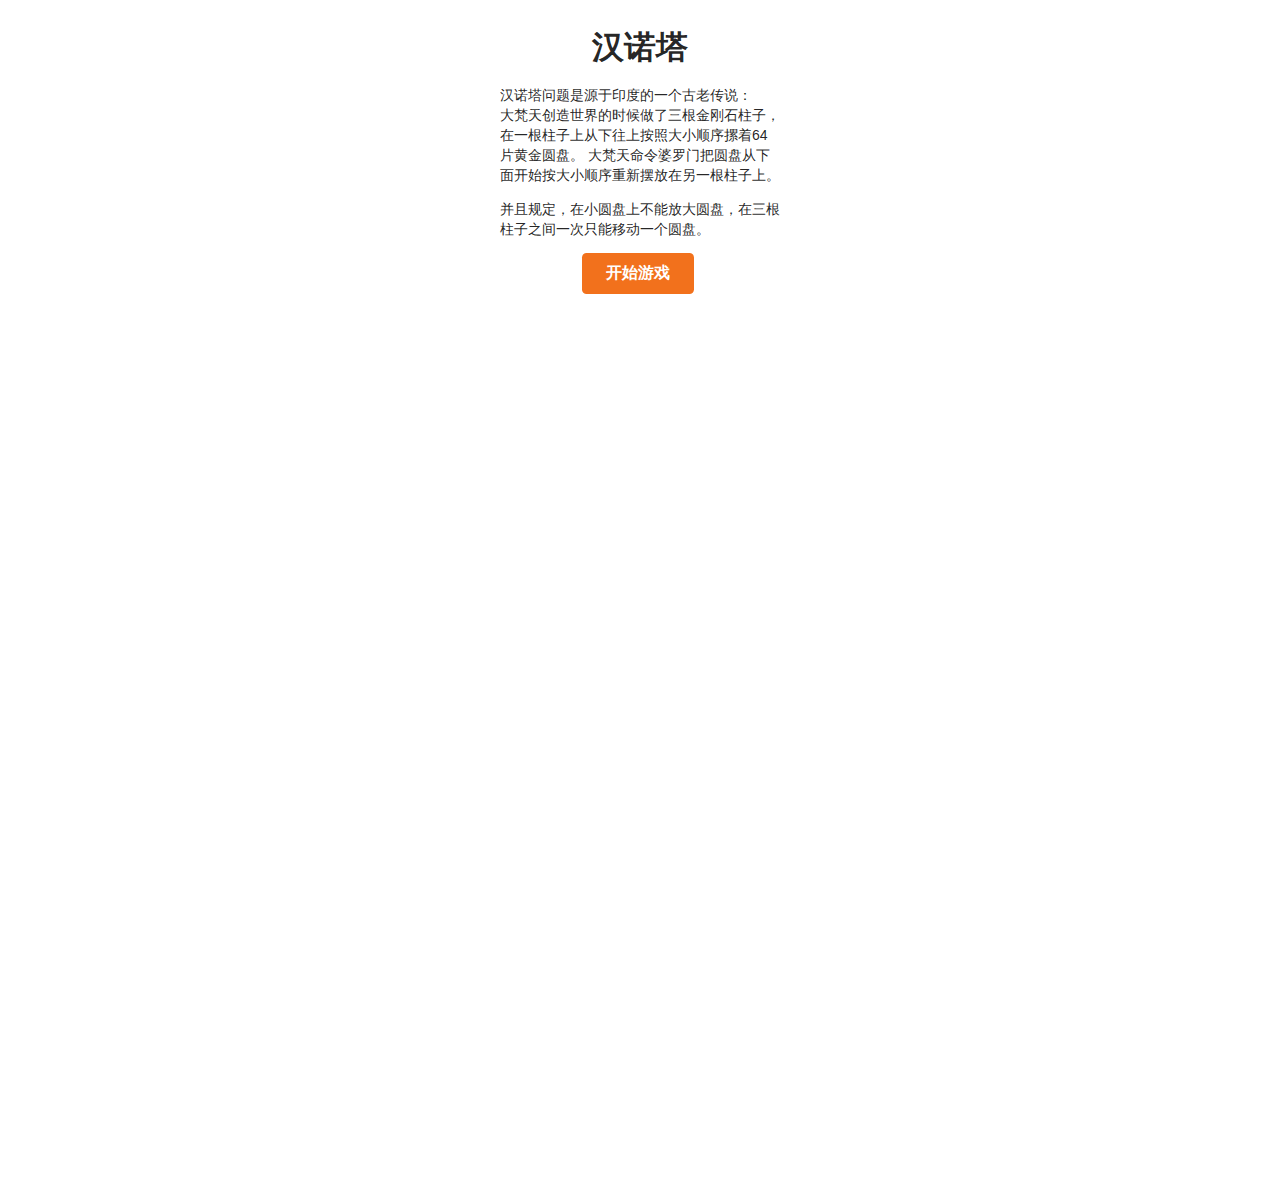
<file: demo/index.html>
<!DOCTYPE html>
<html lang="en">
<head>
    <meta charset="UTF-8">
    <title>疯狂的汉诺塔</title>
    <meta name="viewport" content="width=device-width,initial-scale=1.0,user-scalable=no">
    <link rel="stylesheet" href="libs/semantic/semantic.min.css" />
    <link rel="stylesheet" href="css/style.css" />
</head>
<body>
    <div id="page-loader" class="ui active dimmer">
        <div class="ui text loader">游戏节操加载中，请耐性等待...</div>
    </div>
    <div class="intro">
        <p>
            <h1 style="text-align: center;">汉诺塔</h1>
            汉诺塔问题是源于印度的一个古老传说：<br/>
            大梵天创造世界的时候做了三根金刚石柱子，在一根柱子上从下往上按照大小顺序摞着64片黄金圆盘。
            大梵天命令婆罗门把圆盘从下面开始按大小顺序重新摆放在另一根柱子上。
        </p>
        <p>
            并且规定，在小圆盘上不能放大圆盘，在三根柱子之间一次只能移动一个圆盘。
        </p>
        <p style="text-align: center;">
            <button id="start-game" class="ui button orange">开始游戏</button>
        </p>
    </div>
    <div class="btns-box">
        <button  id="restart-btn" class="ui icon orange button tiny">
            <i class="icon repeat"></i>
        </button>
        <button  id="setting-btn" class="ui icon blue button tiny">
            <i class="icon settings"></i>
        </button>
    </div>
    <div id="box" style="width: 100%; height: 100%;"></div>
    <div id="setting-modal" class="ui modal">
        <div class="header">游戏设置</div>
        <div class="content" style="box-sizing: border-box">
            <div class="ui form">
                <div class="field">
                    <label>昵称</label>
                    <input id="uName" type="text" name="name" placeholder="请输入您的游戏昵称" style="box-sizing: border-box">
                </div>
                <div class="field">
                    <label>盘子数</label>
                    <select id="disk-num" class="ui dropdown">
                        <option value="3" selected>3-简单</option>
                        <option value="4">4</option>
                        <option value="5">5</option>
                        <option value="6">6-极难</option>
                        <option value="7">7</option>
                        <option value="8">8</option>
                        <option value="9">9</option>
                        <option value="9">10-变态难</option>
                    </select>
                </div>
            </div>
        </div>
        <div class="actions">
            <div class="ui approve button orange">开始游戏</div>
        </div>
    </div>
    <div id="result-modal" class="ui modal">
        <div class="header">碉堡啦</div>

        <div class="content" style="box-sizing: border-box">
            <p style="text-align: center;">
                <img  style="max-width: 100%;" src="img/huaxing.gif">
            </p>
            <p style="text-align: center">
                <b><span id="uName-res"></span></b>
                得分
                <b><span id="score-res"></span></b>
                ，完成
                <b><span id="num-res"></span></b>
                阶汉诺塔的移动，仅耗费
                <b><span id="time-res"></span></b>
                秒，求超越
            </p>
        </div>
        <div class="actions">
            <div class="ui approve button orange">重新挑战</div>
        </div>
    </div>

</body>
<script src="libs/jquery.js"></script>
<script src="libs/jquery-ui/jquery-ui.min.js"></script>
<script src="libs/react.full.js"></script>
<script src="libs/JSXTransformer.js"></script>
<script src="libs/jquery.mobiledragfix.js"></script>
<script src="libs/semantic/semantic.min.js"></script>
<script src="js/hannuota.jsx" type="text/jsx"></script>

<script type="text/jsx">
    var hanNuoTaView = null;
    var gameConfig = {};

    function startGame(){
        $('.btns-box').show(200);
        $('.intro').hide(200);
        hanNuoTaView = React.render(
                <TowerBox dTotal={gameConfig.num} uName={gameConfig.name} />,
                document.getElementById('box')
        );
    }
    function endGame(){
        $('.btns-box').hide(200);
        if(hanNuoTaView){
            React.unmountComponentAtNode(document.getElementById('box'));
        }
        hanNuoTaView = null;
    }
    function settingGame(){
        endGame();
        $('#setting-modal').modal({
            closable: false,
            onApprove: function(){
                gameConfig = {
                    name: $('#uName').val() || '佚名',
                    num: $('#disk-num').val()
                };
                startGame();
            }
        }).modal('show');
    }

    $('#restart-btn').click(function(){
        endGame();
        startGame();
    });

    $('#setting-btn').click(function(){
        settingGame();
    });

    $('#start-game').click(function(){
        settingGame();
    });

    $(document).ready(function(){
        $('#page-loader').removeClass('active');
    });
</script>
</html>
</file>
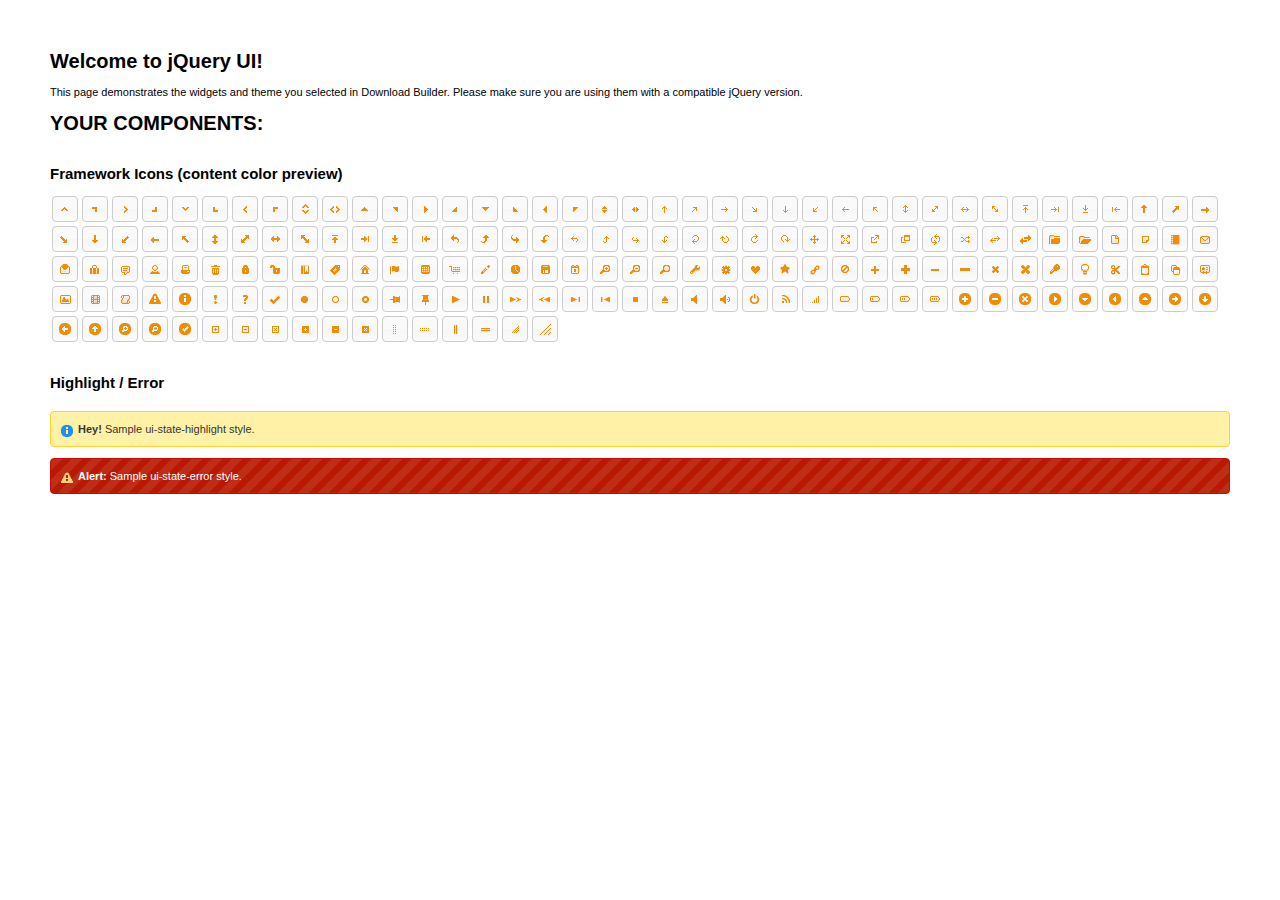
<file: libs/jquery-ui/index.html>
<!doctype html>
<html lang="us">
<head>
	<meta charset="utf-8">
	<title>jQuery UI Example Page</title>
	<link href="jquery-ui.css" rel="stylesheet">
	<style>
	body{
		font: 62.5% "Trebuchet MS", sans-serif;
		margin: 50px;
	}
	.demoHeaders {
		margin-top: 2em;
	}
	#dialog-link {
		padding: .4em 1em .4em 20px;
		text-decoration: none;
		position: relative;
	}
	#dialog-link span.ui-icon {
		margin: 0 5px 0 0;
		position: absolute;
		left: .2em;
		top: 50%;
		margin-top: -8px;
	}
	#icons {
		margin: 0;
		padding: 0;
	}
	#icons li {
		margin: 2px;
		position: relative;
		padding: 4px 0;
		cursor: pointer;
		float: left;
		list-style: none;
	}
	#icons span.ui-icon {
		float: left;
		margin: 0 4px;
	}
	.fakewindowcontain .ui-widget-overlay {
		position: absolute;
	}
	select {
		width: 200px;
	}
	</style>
</head>
<body>

<h1>Welcome to jQuery UI!</h1>

<div class="ui-widget">
	<p>This page demonstrates the widgets and theme you selected in Download Builder. Please make sure you are using them with a compatible jQuery version.</p>
</div>

<h1>YOUR COMPONENTS:</h1>












<h2 class="demoHeaders">Framework Icons (content color preview)</h2>
<ul id="icons" class="ui-widget ui-helper-clearfix">
	<li class="ui-state-default ui-corner-all" title=".ui-icon-carat-1-n"><span class="ui-icon ui-icon-carat-1-n"></span></li>
	<li class="ui-state-default ui-corner-all" title=".ui-icon-carat-1-ne"><span class="ui-icon ui-icon-carat-1-ne"></span></li>
	<li class="ui-state-default ui-corner-all" title=".ui-icon-carat-1-e"><span class="ui-icon ui-icon-carat-1-e"></span></li>
	<li class="ui-state-default ui-corner-all" title=".ui-icon-carat-1-se"><span class="ui-icon ui-icon-carat-1-se"></span></li>
	<li class="ui-state-default ui-corner-all" title=".ui-icon-carat-1-s"><span class="ui-icon ui-icon-carat-1-s"></span></li>
	<li class="ui-state-default ui-corner-all" title=".ui-icon-carat-1-sw"><span class="ui-icon ui-icon-carat-1-sw"></span></li>
	<li class="ui-state-default ui-corner-all" title=".ui-icon-carat-1-w"><span class="ui-icon ui-icon-carat-1-w"></span></li>
	<li class="ui-state-default ui-corner-all" title=".ui-icon-carat-1-nw"><span class="ui-icon ui-icon-carat-1-nw"></span></li>
	<li class="ui-state-default ui-corner-all" title=".ui-icon-carat-2-n-s"><span class="ui-icon ui-icon-carat-2-n-s"></span></li>
	<li class="ui-state-default ui-corner-all" title=".ui-icon-carat-2-e-w"><span class="ui-icon ui-icon-carat-2-e-w"></span></li>
	<li class="ui-state-default ui-corner-all" title=".ui-icon-triangle-1-n"><span class="ui-icon ui-icon-triangle-1-n"></span></li>
	<li class="ui-state-default ui-corner-all" title=".ui-icon-triangle-1-ne"><span class="ui-icon ui-icon-triangle-1-ne"></span></li>
	<li class="ui-state-default ui-corner-all" title=".ui-icon-triangle-1-e"><span class="ui-icon ui-icon-triangle-1-e"></span></li>
	<li class="ui-state-default ui-corner-all" title=".ui-icon-triangle-1-se"><span class="ui-icon ui-icon-triangle-1-se"></span></li>
	<li class="ui-state-default ui-corner-all" title=".ui-icon-triangle-1-s"><span class="ui-icon ui-icon-triangle-1-s"></span></li>
	<li class="ui-state-default ui-corner-all" title=".ui-icon-triangle-1-sw"><span class="ui-icon ui-icon-triangle-1-sw"></span></li>
	<li class="ui-state-default ui-corner-all" title=".ui-icon-triangle-1-w"><span class="ui-icon ui-icon-triangle-1-w"></span></li>
	<li class="ui-state-default ui-corner-all" title=".ui-icon-triangle-1-nw"><span class="ui-icon ui-icon-triangle-1-nw"></span></li>
	<li class="ui-state-default ui-corner-all" title=".ui-icon-triangle-2-n-s"><span class="ui-icon ui-icon-triangle-2-n-s"></span></li>
	<li class="ui-state-default ui-corner-all" title=".ui-icon-triangle-2-e-w"><span class="ui-icon ui-icon-triangle-2-e-w"></span></li>
	<li class="ui-state-default ui-corner-all" title=".ui-icon-arrow-1-n"><span class="ui-icon ui-icon-arrow-1-n"></span></li>
	<li class="ui-state-default ui-corner-all" title=".ui-icon-arrow-1-ne"><span class="ui-icon ui-icon-arrow-1-ne"></span></li>
	<li class="ui-state-default ui-corner-all" title=".ui-icon-arrow-1-e"><span class="ui-icon ui-icon-arrow-1-e"></span></li>
	<li class="ui-state-default ui-corner-all" title=".ui-icon-arrow-1-se"><span class="ui-icon ui-icon-arrow-1-se"></span></li>
	<li class="ui-state-default ui-corner-all" title=".ui-icon-arrow-1-s"><span class="ui-icon ui-icon-arrow-1-s"></span></li>
	<li class="ui-state-default ui-corner-all" title=".ui-icon-arrow-1-sw"><span class="ui-icon ui-icon-arrow-1-sw"></span></li>
	<li class="ui-state-default ui-corner-all" title=".ui-icon-arrow-1-w"><span class="ui-icon ui-icon-arrow-1-w"></span></li>
	<li class="ui-state-default ui-corner-all" title=".ui-icon-arrow-1-nw"><span class="ui-icon ui-icon-arrow-1-nw"></span></li>
	<li class="ui-state-default ui-corner-all" title=".ui-icon-arrow-2-n-s"><span class="ui-icon ui-icon-arrow-2-n-s"></span></li>
	<li class="ui-state-default ui-corner-all" title=".ui-icon-arrow-2-ne-sw"><span class="ui-icon ui-icon-arrow-2-ne-sw"></span></li>
	<li class="ui-state-default ui-corner-all" title=".ui-icon-arrow-2-e-w"><span class="ui-icon ui-icon-arrow-2-e-w"></span></li>
	<li class="ui-state-default ui-corner-all" title=".ui-icon-arrow-2-se-nw"><span class="ui-icon ui-icon-arrow-2-se-nw"></span></li>
	<li class="ui-state-default ui-corner-all" title=".ui-icon-arrowstop-1-n"><span class="ui-icon ui-icon-arrowstop-1-n"></span></li>
	<li class="ui-state-default ui-corner-all" title=".ui-icon-arrowstop-1-e"><span class="ui-icon ui-icon-arrowstop-1-e"></span></li>
	<li class="ui-state-default ui-corner-all" title=".ui-icon-arrowstop-1-s"><span class="ui-icon ui-icon-arrowstop-1-s"></span></li>
	<li class="ui-state-default ui-corner-all" title=".ui-icon-arrowstop-1-w"><span class="ui-icon ui-icon-arrowstop-1-w"></span></li>
	<li class="ui-state-default ui-corner-all" title=".ui-icon-arrowthick-1-n"><span class="ui-icon ui-icon-arrowthick-1-n"></span></li>
	<li class="ui-state-default ui-corner-all" title=".ui-icon-arrowthick-1-ne"><span class="ui-icon ui-icon-arrowthick-1-ne"></span></li>
	<li class="ui-state-default ui-corner-all" title=".ui-icon-arrowthick-1-e"><span class="ui-icon ui-icon-arrowthick-1-e"></span></li>
	<li class="ui-state-default ui-corner-all" title=".ui-icon-arrowthick-1-se"><span class="ui-icon ui-icon-arrowthick-1-se"></span></li>
	<li class="ui-state-default ui-corner-all" title=".ui-icon-arrowthick-1-s"><span class="ui-icon ui-icon-arrowthick-1-s"></span></li>
	<li class="ui-state-default ui-corner-all" title=".ui-icon-arrowthick-1-sw"><span class="ui-icon ui-icon-arrowthick-1-sw"></span></li>
	<li class="ui-state-default ui-corner-all" title=".ui-icon-arrowthick-1-w"><span class="ui-icon ui-icon-arrowthick-1-w"></span></li>
	<li class="ui-state-default ui-corner-all" title=".ui-icon-arrowthick-1-nw"><span class="ui-icon ui-icon-arrowthick-1-nw"></span></li>
	<li class="ui-state-default ui-corner-all" title=".ui-icon-arrowthick-2-n-s"><span class="ui-icon ui-icon-arrowthick-2-n-s"></span></li>
	<li class="ui-state-default ui-corner-all" title=".ui-icon-arrowthick-2-ne-sw"><span class="ui-icon ui-icon-arrowthick-2-ne-sw"></span></li>
	<li class="ui-state-default ui-corner-all" title=".ui-icon-arrowthick-2-e-w"><span class="ui-icon ui-icon-arrowthick-2-e-w"></span></li>
	<li class="ui-state-default ui-corner-all" title=".ui-icon-arrowthick-2-se-nw"><span class="ui-icon ui-icon-arrowthick-2-se-nw"></span></li>
	<li class="ui-state-default ui-corner-all" title=".ui-icon-arrowthickstop-1-n"><span class="ui-icon ui-icon-arrowthickstop-1-n"></span></li>
	<li class="ui-state-default ui-corner-all" title=".ui-icon-arrowthickstop-1-e"><span class="ui-icon ui-icon-arrowthickstop-1-e"></span></li>
	<li class="ui-state-default ui-corner-all" title=".ui-icon-arrowthickstop-1-s"><span class="ui-icon ui-icon-arrowthickstop-1-s"></span></li>
	<li class="ui-state-default ui-corner-all" title=".ui-icon-arrowthickstop-1-w"><span class="ui-icon ui-icon-arrowthickstop-1-w"></span></li>
	<li class="ui-state-default ui-corner-all" title=".ui-icon-arrowreturnthick-1-w"><span class="ui-icon ui-icon-arrowreturnthick-1-w"></span></li>
	<li class="ui-state-default ui-corner-all" title=".ui-icon-arrowreturnthick-1-n"><span class="ui-icon ui-icon-arrowreturnthick-1-n"></span></li>
	<li class="ui-state-default ui-corner-all" title=".ui-icon-arrowreturnthick-1-e"><span class="ui-icon ui-icon-arrowreturnthick-1-e"></span></li>
	<li class="ui-state-default ui-corner-all" title=".ui-icon-arrowreturnthick-1-s"><span class="ui-icon ui-icon-arrowreturnthick-1-s"></span></li>
	<li class="ui-state-default ui-corner-all" title=".ui-icon-arrowreturn-1-w"><span class="ui-icon ui-icon-arrowreturn-1-w"></span></li>
	<li class="ui-state-default ui-corner-all" title=".ui-icon-arrowreturn-1-n"><span class="ui-icon ui-icon-arrowreturn-1-n"></span></li>
	<li class="ui-state-default ui-corner-all" title=".ui-icon-arrowreturn-1-e"><span class="ui-icon ui-icon-arrowreturn-1-e"></span></li>
	<li class="ui-state-default ui-corner-all" title=".ui-icon-arrowreturn-1-s"><span class="ui-icon ui-icon-arrowreturn-1-s"></span></li>
	<li class="ui-state-default ui-corner-all" title=".ui-icon-arrowrefresh-1-w"><span class="ui-icon ui-icon-arrowrefresh-1-w"></span></li>
	<li class="ui-state-default ui-corner-all" title=".ui-icon-arrowrefresh-1-n"><span class="ui-icon ui-icon-arrowrefresh-1-n"></span></li>
	<li class="ui-state-default ui-corner-all" title=".ui-icon-arrowrefresh-1-e"><span class="ui-icon ui-icon-arrowrefresh-1-e"></span></li>
	<li class="ui-state-default ui-corner-all" title=".ui-icon-arrowrefresh-1-s"><span class="ui-icon ui-icon-arrowrefresh-1-s"></span></li>
	<li class="ui-state-default ui-corner-all" title=".ui-icon-arrow-4"><span class="ui-icon ui-icon-arrow-4"></span></li>
	<li class="ui-state-default ui-corner-all" title=".ui-icon-arrow-4-diag"><span class="ui-icon ui-icon-arrow-4-diag"></span></li>
	<li class="ui-state-default ui-corner-all" title=".ui-icon-extlink"><span class="ui-icon ui-icon-extlink"></span></li>
	<li class="ui-state-default ui-corner-all" title=".ui-icon-newwin"><span class="ui-icon ui-icon-newwin"></span></li>
	<li class="ui-state-default ui-corner-all" title=".ui-icon-refresh"><span class="ui-icon ui-icon-refresh"></span></li>
	<li class="ui-state-default ui-corner-all" title=".ui-icon-shuffle"><span class="ui-icon ui-icon-shuffle"></span></li>
	<li class="ui-state-default ui-corner-all" title=".ui-icon-transfer-e-w"><span class="ui-icon ui-icon-transfer-e-w"></span></li>
	<li class="ui-state-default ui-corner-all" title=".ui-icon-transferthick-e-w"><span class="ui-icon ui-icon-transferthick-e-w"></span></li>
	<li class="ui-state-default ui-corner-all" title=".ui-icon-folder-collapsed"><span class="ui-icon ui-icon-folder-collapsed"></span></li>
	<li class="ui-state-default ui-corner-all" title=".ui-icon-folder-open"><span class="ui-icon ui-icon-folder-open"></span></li>
	<li class="ui-state-default ui-corner-all" title=".ui-icon-document"><span class="ui-icon ui-icon-document"></span></li>
	<li class="ui-state-default ui-corner-all" title=".ui-icon-document-b"><span class="ui-icon ui-icon-document-b"></span></li>
	<li class="ui-state-default ui-corner-all" title=".ui-icon-note"><span class="ui-icon ui-icon-note"></span></li>
	<li class="ui-state-default ui-corner-all" title=".ui-icon-mail-closed"><span class="ui-icon ui-icon-mail-closed"></span></li>
	<li class="ui-state-default ui-corner-all" title=".ui-icon-mail-open"><span class="ui-icon ui-icon-mail-open"></span></li>
	<li class="ui-state-default ui-corner-all" title=".ui-icon-suitcase"><span class="ui-icon ui-icon-suitcase"></span></li>
	<li class="ui-state-default ui-corner-all" title=".ui-icon-comment"><span class="ui-icon ui-icon-comment"></span></li>
	<li class="ui-state-default ui-corner-all" title=".ui-icon-person"><span class="ui-icon ui-icon-person"></span></li>
	<li class="ui-state-default ui-corner-all" title=".ui-icon-print"><span class="ui-icon ui-icon-print"></span></li>
	<li class="ui-state-default ui-corner-all" title=".ui-icon-trash"><span class="ui-icon ui-icon-trash"></span></li>
	<li class="ui-state-default ui-corner-all" title=".ui-icon-locked"><span class="ui-icon ui-icon-locked"></span></li>
	<li class="ui-state-default ui-corner-all" title=".ui-icon-unlocked"><span class="ui-icon ui-icon-unlocked"></span></li>
	<li class="ui-state-default ui-corner-all" title=".ui-icon-bookmark"><span class="ui-icon ui-icon-bookmark"></span></li>
	<li class="ui-state-default ui-corner-all" title=".ui-icon-tag"><span class="ui-icon ui-icon-tag"></span></li>
	<li class="ui-state-default ui-corner-all" title=".ui-icon-home"><span class="ui-icon ui-icon-home"></span></li>
	<li class="ui-state-default ui-corner-all" title=".ui-icon-flag"><span class="ui-icon ui-icon-flag"></span></li>
	<li class="ui-state-default ui-corner-all" title=".ui-icon-calculator"><span class="ui-icon ui-icon-calculator"></span></li>
	<li class="ui-state-default ui-corner-all" title=".ui-icon-cart"><span class="ui-icon ui-icon-cart"></span></li>
	<li class="ui-state-default ui-corner-all" title=".ui-icon-pencil"><span class="ui-icon ui-icon-pencil"></span></li>
	<li class="ui-state-default ui-corner-all" title=".ui-icon-clock"><span class="ui-icon ui-icon-clock"></span></li>
	<li class="ui-state-default ui-corner-all" title=".ui-icon-disk"><span class="ui-icon ui-icon-disk"></span></li>
	<li class="ui-state-default ui-corner-all" title=".ui-icon-calendar"><span class="ui-icon ui-icon-calendar"></span></li>
	<li class="ui-state-default ui-corner-all" title=".ui-icon-zoomin"><span class="ui-icon ui-icon-zoomin"></span></li>
	<li class="ui-state-default ui-corner-all" title=".ui-icon-zoomout"><span class="ui-icon ui-icon-zoomout"></span></li>
	<li class="ui-state-default ui-corner-all" title=".ui-icon-search"><span class="ui-icon ui-icon-search"></span></li>
	<li class="ui-state-default ui-corner-all" title=".ui-icon-wrench"><span class="ui-icon ui-icon-wrench"></span></li>
	<li class="ui-state-default ui-corner-all" title=".ui-icon-gear"><span class="ui-icon ui-icon-gear"></span></li>
	<li class="ui-state-default ui-corner-all" title=".ui-icon-heart"><span class="ui-icon ui-icon-heart"></span></li>
	<li class="ui-state-default ui-corner-all" title=".ui-icon-star"><span class="ui-icon ui-icon-star"></span></li>
	<li class="ui-state-default ui-corner-all" title=".ui-icon-link"><span class="ui-icon ui-icon-link"></span></li>
	<li class="ui-state-default ui-corner-all" title=".ui-icon-cancel"><span class="ui-icon ui-icon-cancel"></span></li>
	<li class="ui-state-default ui-corner-all" title=".ui-icon-plus"><span class="ui-icon ui-icon-plus"></span></li>
	<li class="ui-state-default ui-corner-all" title=".ui-icon-plusthick"><span class="ui-icon ui-icon-plusthick"></span></li>
	<li class="ui-state-default ui-corner-all" title=".ui-icon-minus"><span class="ui-icon ui-icon-minus"></span></li>
	<li class="ui-state-default ui-corner-all" title=".ui-icon-minusthick"><span class="ui-icon ui-icon-minusthick"></span></li>
	<li class="ui-state-default ui-corner-all" title=".ui-icon-close"><span class="ui-icon ui-icon-close"></span></li>
	<li class="ui-state-default ui-corner-all" title=".ui-icon-closethick"><span class="ui-icon ui-icon-closethick"></span></li>
	<li class="ui-state-default ui-corner-all" title=".ui-icon-key"><span class="ui-icon ui-icon-key"></span></li>
	<li class="ui-state-default ui-corner-all" title=".ui-icon-lightbulb"><span class="ui-icon ui-icon-lightbulb"></span></li>
	<li class="ui-state-default ui-corner-all" title=".ui-icon-scissors"><span class="ui-icon ui-icon-scissors"></span></li>
	<li class="ui-state-default ui-corner-all" title=".ui-icon-clipboard"><span class="ui-icon ui-icon-clipboard"></span></li>
	<li class="ui-state-default ui-corner-all" title=".ui-icon-copy"><span class="ui-icon ui-icon-copy"></span></li>
	<li class="ui-state-default ui-corner-all" title=".ui-icon-contact"><span class="ui-icon ui-icon-contact"></span></li>
	<li class="ui-state-default ui-corner-all" title=".ui-icon-image"><span class="ui-icon ui-icon-image"></span></li>
	<li class="ui-state-default ui-corner-all" title=".ui-icon-video"><span class="ui-icon ui-icon-video"></span></li>
	<li class="ui-state-default ui-corner-all" title=".ui-icon-script"><span class="ui-icon ui-icon-script"></span></li>
	<li class="ui-state-default ui-corner-all" title=".ui-icon-alert"><span class="ui-icon ui-icon-alert"></span></li>
	<li class="ui-state-default ui-corner-all" title=".ui-icon-info"><span class="ui-icon ui-icon-info"></span></li>
	<li class="ui-state-default ui-corner-all" title=".ui-icon-notice"><span class="ui-icon ui-icon-notice"></span></li>
	<li class="ui-state-default ui-corner-all" title=".ui-icon-help"><span class="ui-icon ui-icon-help"></span></li>
	<li class="ui-state-default ui-corner-all" title=".ui-icon-check"><span class="ui-icon ui-icon-check"></span></li>
	<li class="ui-state-default ui-corner-all" title=".ui-icon-bullet"><span class="ui-icon ui-icon-bullet"></span></li>
	<li class="ui-state-default ui-corner-all" title=".ui-icon-radio-off"><span class="ui-icon ui-icon-radio-off"></span></li>
	<li class="ui-state-default ui-corner-all" title=".ui-icon-radio-on"><span class="ui-icon ui-icon-radio-on"></span></li>
	<li class="ui-state-default ui-corner-all" title=".ui-icon-pin-w"><span class="ui-icon ui-icon-pin-w"></span></li>
	<li class="ui-state-default ui-corner-all" title=".ui-icon-pin-s"><span class="ui-icon ui-icon-pin-s"></span></li>
	<li class="ui-state-default ui-corner-all" title=".ui-icon-play"><span class="ui-icon ui-icon-play"></span></li>
	<li class="ui-state-default ui-corner-all" title=".ui-icon-pause"><span class="ui-icon ui-icon-pause"></span></li>
	<li class="ui-state-default ui-corner-all" title=".ui-icon-seek-next"><span class="ui-icon ui-icon-seek-next"></span></li>
	<li class="ui-state-default ui-corner-all" title=".ui-icon-seek-prev"><span class="ui-icon ui-icon-seek-prev"></span></li>
	<li class="ui-state-default ui-corner-all" title=".ui-icon-seek-end"><span class="ui-icon ui-icon-seek-end"></span></li>
	<li class="ui-state-default ui-corner-all" title=".ui-icon-seek-first"><span class="ui-icon ui-icon-seek-first"></span></li>
	<li class="ui-state-default ui-corner-all" title=".ui-icon-stop"><span class="ui-icon ui-icon-stop"></span></li>
	<li class="ui-state-default ui-corner-all" title=".ui-icon-eject"><span class="ui-icon ui-icon-eject"></span></li>
	<li class="ui-state-default ui-corner-all" title=".ui-icon-volume-off"><span class="ui-icon ui-icon-volume-off"></span></li>
	<li class="ui-state-default ui-corner-all" title=".ui-icon-volume-on"><span class="ui-icon ui-icon-volume-on"></span></li>
	<li class="ui-state-default ui-corner-all" title=".ui-icon-power"><span class="ui-icon ui-icon-power"></span></li>
	<li class="ui-state-default ui-corner-all" title=".ui-icon-signal-diag"><span class="ui-icon ui-icon-signal-diag"></span></li>
	<li class="ui-state-default ui-corner-all" title=".ui-icon-signal"><span class="ui-icon ui-icon-signal"></span></li>
	<li class="ui-state-default ui-corner-all" title=".ui-icon-battery-0"><span class="ui-icon ui-icon-battery-0"></span></li>
	<li class="ui-state-default ui-corner-all" title=".ui-icon-battery-1"><span class="ui-icon ui-icon-battery-1"></span></li>
	<li class="ui-state-default ui-corner-all" title=".ui-icon-battery-2"><span class="ui-icon ui-icon-battery-2"></span></li>
	<li class="ui-state-default ui-corner-all" title=".ui-icon-battery-3"><span class="ui-icon ui-icon-battery-3"></span></li>
	<li class="ui-state-default ui-corner-all" title=".ui-icon-circle-plus"><span class="ui-icon ui-icon-circle-plus"></span></li>
	<li class="ui-state-default ui-corner-all" title=".ui-icon-circle-minus"><span class="ui-icon ui-icon-circle-minus"></span></li>
	<li class="ui-state-default ui-corner-all" title=".ui-icon-circle-close"><span class="ui-icon ui-icon-circle-close"></span></li>
	<li class="ui-state-default ui-corner-all" title=".ui-icon-circle-triangle-e"><span class="ui-icon ui-icon-circle-triangle-e"></span></li>
	<li class="ui-state-default ui-corner-all" title=".ui-icon-circle-triangle-s"><span class="ui-icon ui-icon-circle-triangle-s"></span></li>
	<li class="ui-state-default ui-corner-all" title=".ui-icon-circle-triangle-w"><span class="ui-icon ui-icon-circle-triangle-w"></span></li>
	<li class="ui-state-default ui-corner-all" title=".ui-icon-circle-triangle-n"><span class="ui-icon ui-icon-circle-triangle-n"></span></li>
	<li class="ui-state-default ui-corner-all" title=".ui-icon-circle-arrow-e"><span class="ui-icon ui-icon-circle-arrow-e"></span></li>
	<li class="ui-state-default ui-corner-all" title=".ui-icon-circle-arrow-s"><span class="ui-icon ui-icon-circle-arrow-s"></span></li>
	<li class="ui-state-default ui-corner-all" title=".ui-icon-circle-arrow-w"><span class="ui-icon ui-icon-circle-arrow-w"></span></li>
	<li class="ui-state-default ui-corner-all" title=".ui-icon-circle-arrow-n"><span class="ui-icon ui-icon-circle-arrow-n"></span></li>
	<li class="ui-state-default ui-corner-all" title=".ui-icon-circle-zoomin"><span class="ui-icon ui-icon-circle-zoomin"></span></li>
	<li class="ui-state-default ui-corner-all" title=".ui-icon-circle-zoomout"><span class="ui-icon ui-icon-circle-zoomout"></span></li>
	<li class="ui-state-default ui-corner-all" title=".ui-icon-circle-check"><span class="ui-icon ui-icon-circle-check"></span></li>
	<li class="ui-state-default ui-corner-all" title=".ui-icon-circlesmall-plus"><span class="ui-icon ui-icon-circlesmall-plus"></span></li>
	<li class="ui-state-default ui-corner-all" title=".ui-icon-circlesmall-minus"><span class="ui-icon ui-icon-circlesmall-minus"></span></li>
	<li class="ui-state-default ui-corner-all" title=".ui-icon-circlesmall-close"><span class="ui-icon ui-icon-circlesmall-close"></span></li>
	<li class="ui-state-default ui-corner-all" title=".ui-icon-squaresmall-plus"><span class="ui-icon ui-icon-squaresmall-plus"></span></li>
	<li class="ui-state-default ui-corner-all" title=".ui-icon-squaresmall-minus"><span class="ui-icon ui-icon-squaresmall-minus"></span></li>
	<li class="ui-state-default ui-corner-all" title=".ui-icon-squaresmall-close"><span class="ui-icon ui-icon-squaresmall-close"></span></li>
	<li class="ui-state-default ui-corner-all" title=".ui-icon-grip-dotted-vertical"><span class="ui-icon ui-icon-grip-dotted-vertical"></span></li>
	<li class="ui-state-default ui-corner-all" title=".ui-icon-grip-dotted-horizontal"><span class="ui-icon ui-icon-grip-dotted-horizontal"></span></li>
	<li class="ui-state-default ui-corner-all" title=".ui-icon-grip-solid-vertical"><span class="ui-icon ui-icon-grip-solid-vertical"></span></li>
	<li class="ui-state-default ui-corner-all" title=".ui-icon-grip-solid-horizontal"><span class="ui-icon ui-icon-grip-solid-horizontal"></span></li>
	<li class="ui-state-default ui-corner-all" title=".ui-icon-gripsmall-diagonal-se"><span class="ui-icon ui-icon-gripsmall-diagonal-se"></span></li>
	<li class="ui-state-default ui-corner-all" title=".ui-icon-grip-diagonal-se"><span class="ui-icon ui-icon-grip-diagonal-se"></span></li>
</ul>















<!-- Highlight / Error -->
<h2 class="demoHeaders">Highlight / Error</h2>
<div class="ui-widget">
	<div class="ui-state-highlight ui-corner-all" style="margin-top: 20px; padding: 0 .7em;">
		<p><span class="ui-icon ui-icon-info" style="float: left; margin-right: .3em;"></span>
		<strong>Hey!</strong> Sample ui-state-highlight style.</p>
	</div>
</div>
<br>
<div class="ui-widget">
	<div class="ui-state-error ui-corner-all" style="padding: 0 .7em;">
		<p><span class="ui-icon ui-icon-alert" style="float: left; margin-right: .3em;"></span>
		<strong>Alert:</strong> Sample ui-state-error style.</p>
	</div>
</div>

<script src="external/jquery/jquery.js"></script>
<script src="jquery-ui.js"></script>
<script>
























// Hover states on the static widgets
$( "#dialog-link, #icons li" ).hover(
	function() {
		$( this ).addClass( "ui-state-hover" );
	},
	function() {
		$( this ).removeClass( "ui-state-hover" );
	}
);
</script>
</body>
</html>
</file>
<file: demo/css/style.css>
html,
body {
  height: 100%;
  margin: 0;
}
.intro {
  margin: 0 auto;
  max-width: 20em;
}
.intro .img {
  text-align: center;
  max-width: 100%;
  padding: 1rem;
}
.btns-box {
  display: none;
  position: absolute;
  right: 10px;
  top: 10px;
  z-index: 999;
}
.clearfix {
  overflow: auto;
  _height: 1%;
}
.box {
  border-bottom: 5px solid #22be34;
  box-sizing: border-box;
  height: 100%;
  position: relative;
  width: 100%;
}
.box .time-box {
  left: 10px;
  position: absolute;
  top: 10px;
  z-index: 1000;
}
.box .tower-box {
  box-sizing: border-box;
  height: 100%;
  float: left;
  position: relative;
  width: 33.333%;
}
.box .tower-box .tower-bg {
  width: 80px;
  bottom: 0;
  height: 70%;
  position: absolute;
  right: 50%;
}
.box .tower-box .tower-bg .tower-pillar {
  margin: 0 auto;
  height: 100%;
  width: 0;
  border-right: 4px solid #22be34;
  border-left: 4px solid #22be34;
}
.box .tower-box .tower-bg .tower-pillar.dragOver {
  border-color: #ff5144;
}
.box .tower-box .disk-box {
  height: 100%;
  position: relative;
  text-align: center;
  width: 100%;
}
.box .tower-box .disk-box .disk {
  border: 1px solid #22be34;
  background-color: #44e056;
  color: #000;
  display: table;
  font-size: 0.6rem;
  position: absolute;
  text-align: center;
  z-index: 500;
}
.box .tower-box .disk-box .disk.ui-draggable-dragging {
  background-color: #ff5144;
}
.box .tower-box .disk-box .disk .disk-num {
  display: table-cell;
  text-align: center;
  vertical-align: middle;
}
</file>
